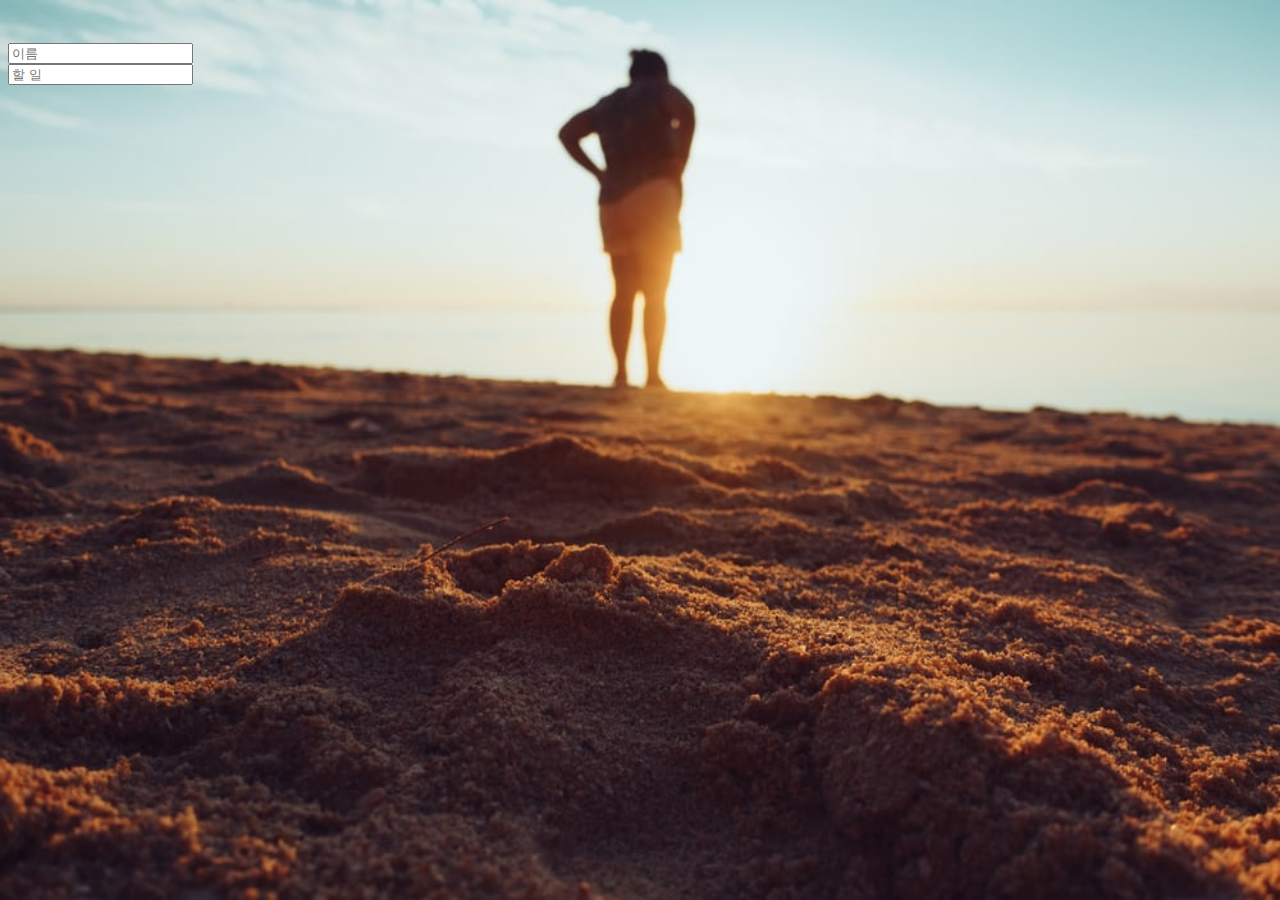
<file: to_do/index.html>
<!DOCTYPE html>
<html lang="ko">
<head>
    <meta charset="UTF-8">
    <meta name="viewport" content="width=device-width, initial-scale=1.0">
    <link rel="stylesheet" href="style.css"/>
    <title>To do website</title>
</head>
<body>
    <div class="js-clock">
        <h1 class="js-title"></h1>
    </div>

    <form class="js-form form">
        <!-- place holder -->
        <input type="text" placeholder="이름">
    </form>

    <form class="js-toDoForm">
        <input type="text" placeholder="할 일">
    </form>
    <ul class="js-toDoList">
    <!-- 여기에 span li 추가 -->
    </ul>

    <span class="js-weather"></span>

    <h4 class="js-greeting greetings"></h4>
    <script src="clock.js"></script>
    <script src="greeting.js"></script>
    <script src="todo.js"></script>
    <script src="bg.js"></script>
    <script src="weather.js"></script>
</body>
</html>
</file>
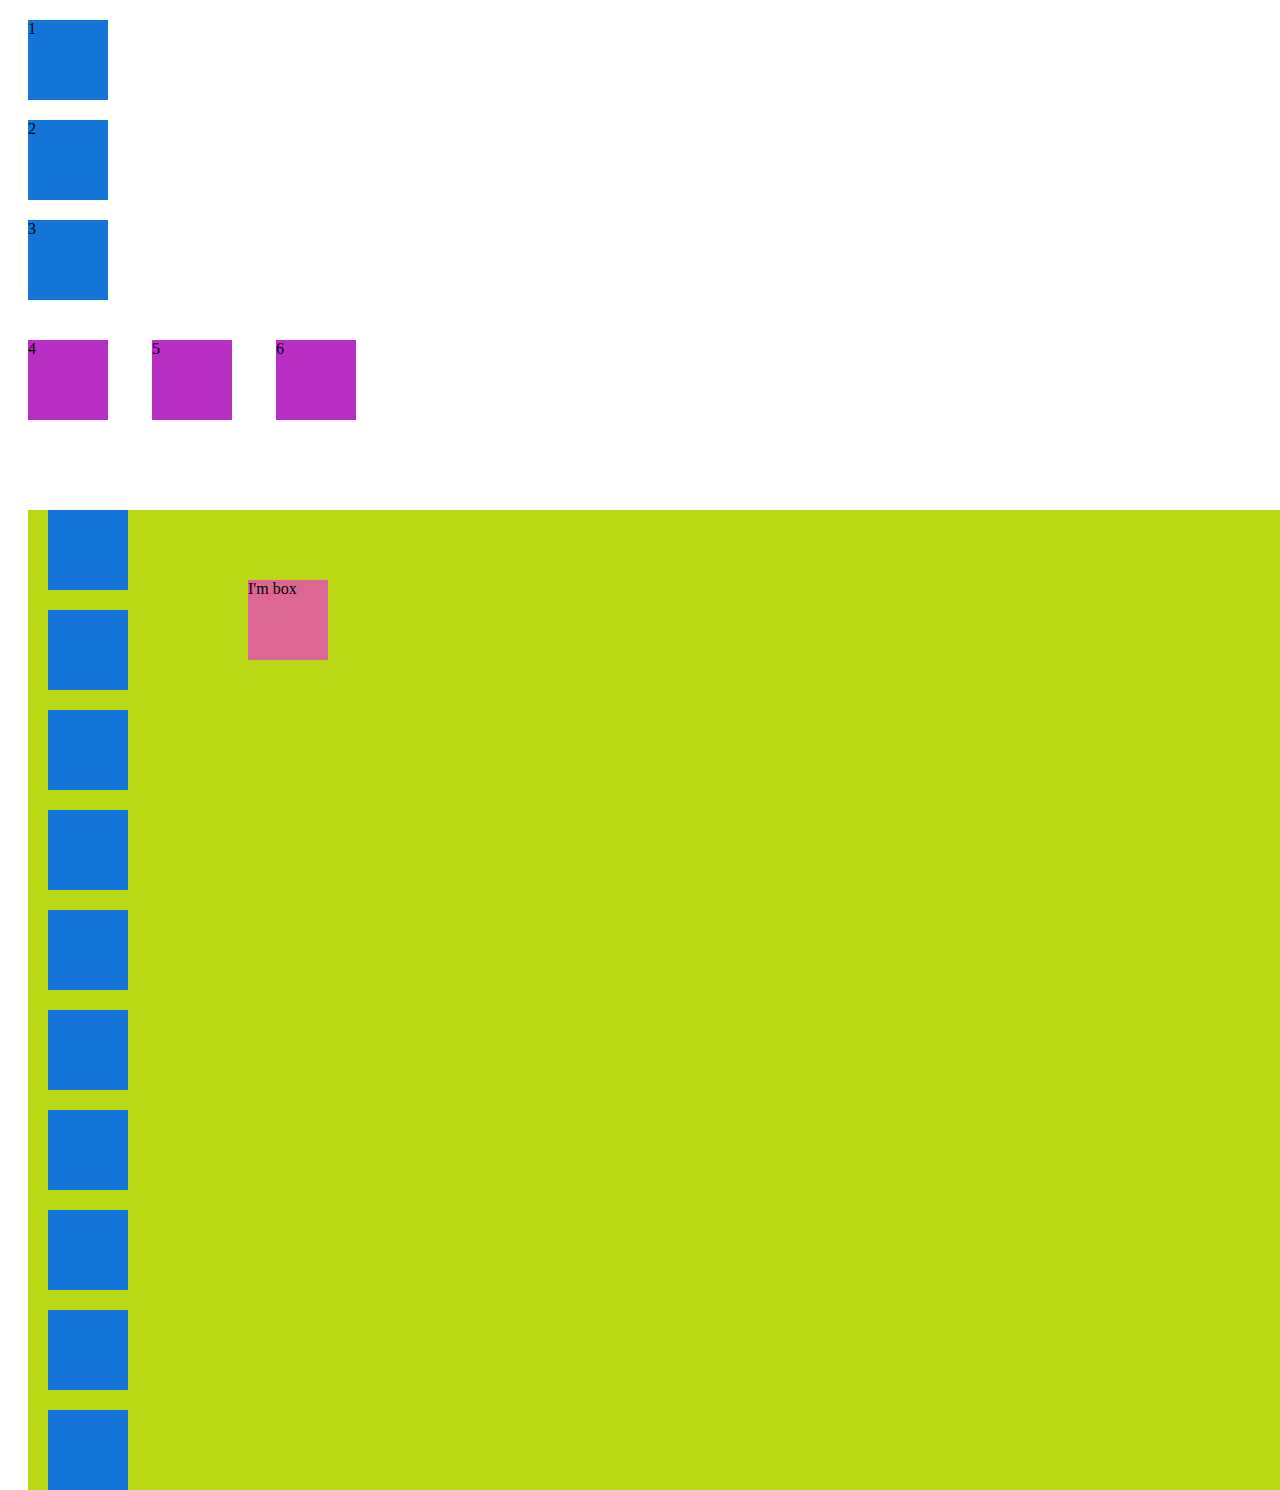
<file: dreamcoding/2_CSS/index.html>
<!DOCTYPE html>
<html lang="en">
<head>
    <meta charset="UTF-8">
    <meta name="viewport" content="width=device-width, initial-scale=1.0">
    <title>Chan</title>
    <link rel="stylesheet" href="style.css">
</head>
<body>
    <div>1</div>
    <div>2</div>
    <div>3</div>

    <span>4</span>
    <span>5</span>
    <span>6</span>

    <article class="container">
        <div></div>
        <div class="box"> I'm box </div>
        <div></div>
        <div></div>
        <div></div>
        <div></div>
        <div></div>
        <div></div>
        <div></div>
        <div></div>
        <div></div>
    </article>
</body>
</html>
</file>
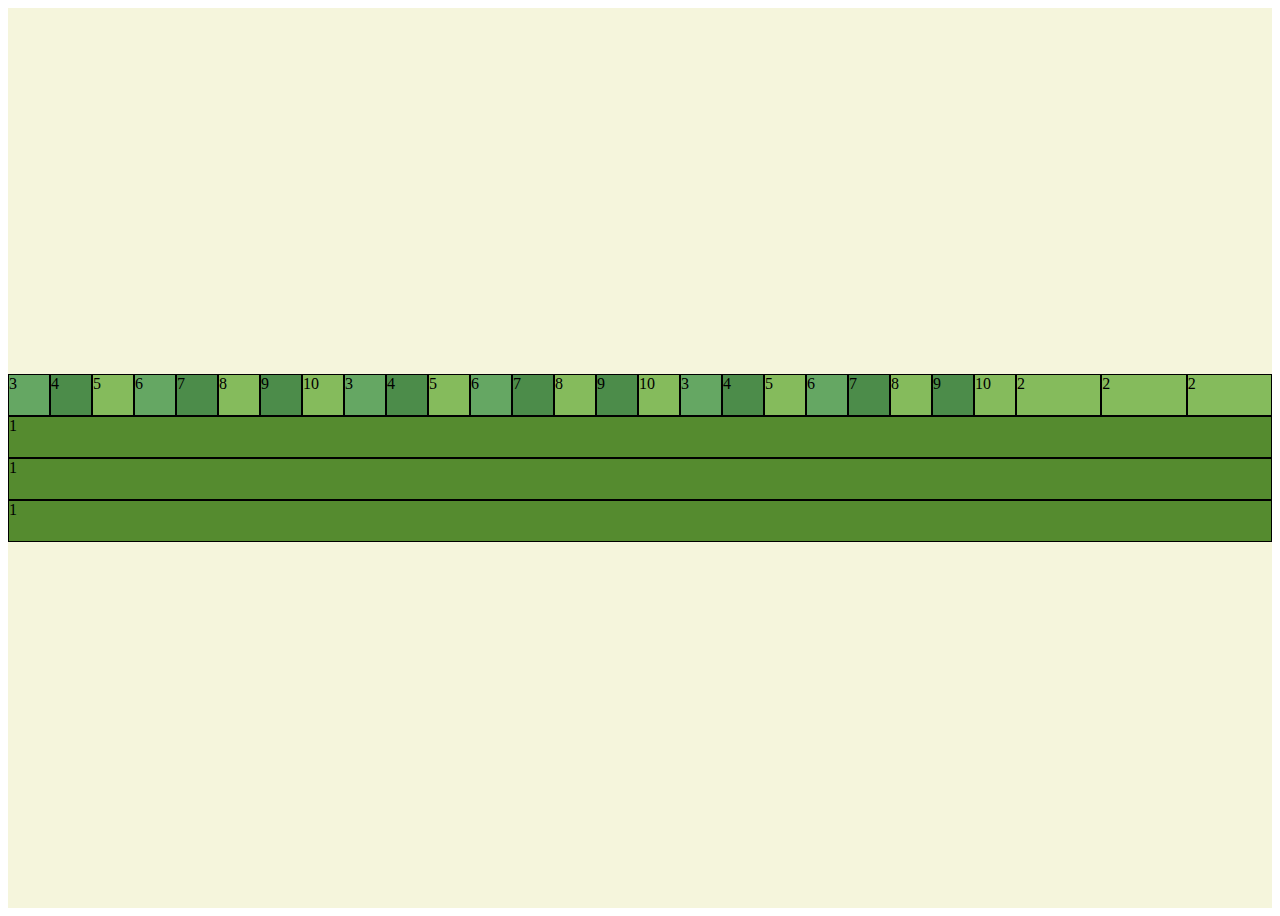
<file: dreamcoding/3_Flexbox/index.html>
<!DOCTYPE html>
<html lang="ko">
<head>
    <meta charset="UTF-8">
    <meta name="viewport" content="width=device-width, initial-scale=1.0">
    <title>FlexBox 이해하고 사용하기</title>
    <link rel="stylesheet" href="style.css">
</head>
<body>
    <div class="container">
        <div class="item item1">1</div>
        <div class="item item2">2</div>
        <div class="item item3">3</div>
        <div class="item item4">4</div>
        <div class="item item5">5</div>
        <div class="item item6">6</div>
        <div class="item item7">7</div>
        <div class="item item8">8</div>
        <div class="item item9">9</div>
        <div class="item item10">10</div>

        <div class="item item1">1</div>
        <div class="item item2">2</div>
        <div class="item item3">3</div>
        <div class="item item4">4</div>
        <div class="item item5">5</div>
        <div class="item item6">6</div>
        <div class="item item7">7</div>
        <div class="item item8">8</div>
        <div class="item item9">9</div>
        <div class="item item10">10</div>

        <div class="item item1">1</div>
        <div class="item item2">2</div>
        <div class="item item3">3</div>
        <div class="item item4">4</div>
        <div class="item item5">5</div>
        <div class="item item6">6</div>
        <div class="item item7">7</div>
        <div class="item item8">8</div>
        <div class="item item9">9</div>
        <div class="item item10">10</div>
    </div>

</body>
</html>
</file>
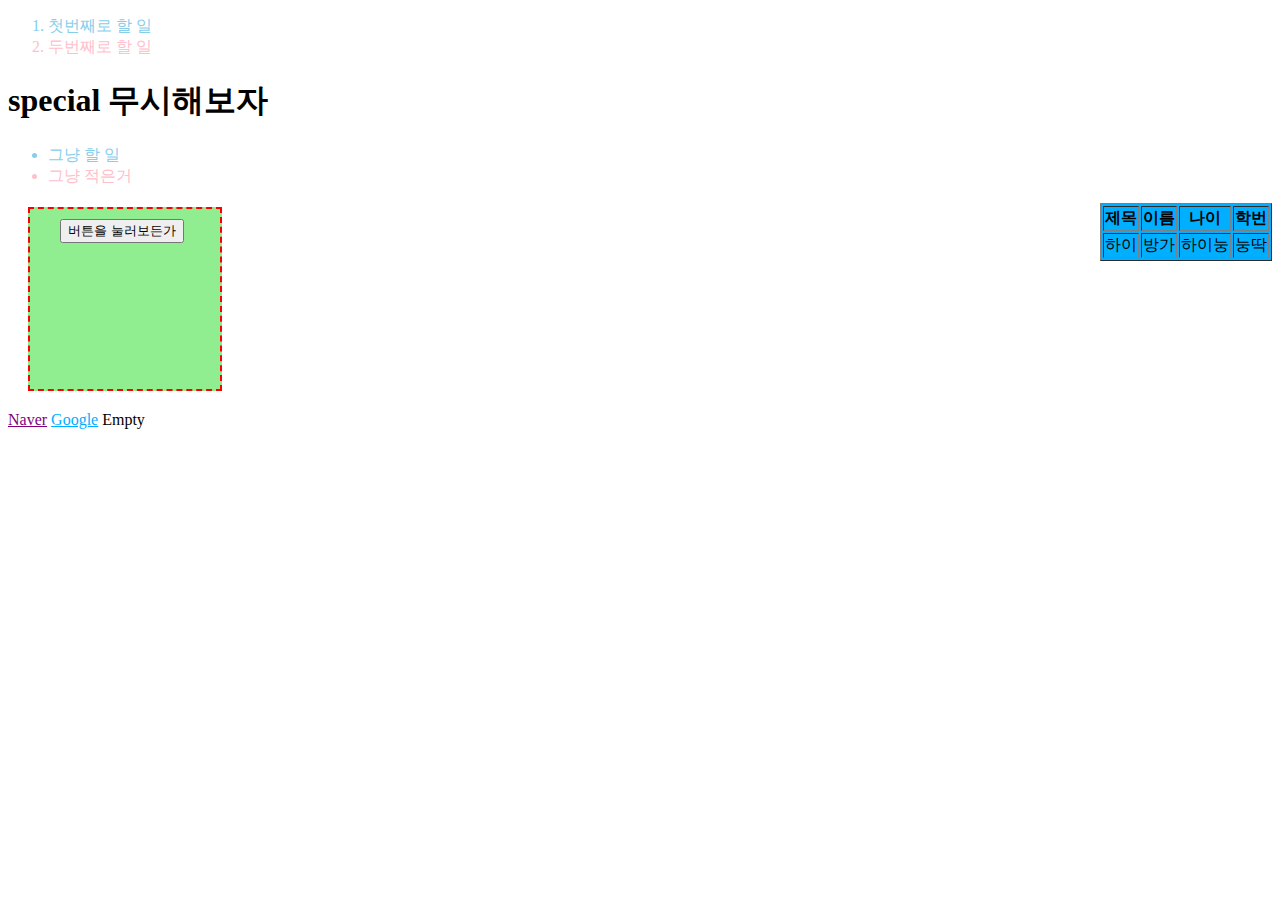
<file: dreamcoding/1_HTML/dreamcoding.html>
<!DOCTYPE html>
<html>
<head>
  <meta charset="utf-8">
  <meta name="viewport" content="width=device-width">
  <title>Chan</title>

  <link rel="stylesheet" href="style.css">
</head>
<body>
  <ol>
    <li id="special">첫번째로 할 일</li>
    <li>두번째로 할 일</li>
  </ol>
  <h1 id="special">
    special 무시해보자
  </h1>
  <ul>
    <li id="special">그냥 할 일</li>
    <li>그냥 적은거</li>
  </ul>
  
  <table border="1" align="right" bgcolor="#00AFFF">
    <thead>
      <th>제목</th>
      <th>이름</th>
      <th>나이</th>
      <th>학번</th>
    </thead>
    <tbody>
      <tr>
        <td>하이</td>
        <td>방가</td>
        <td>하이눙</td>
        <td>눙딱</td>
      </tr>
    </tbody>
  </table>
  <div class="lightgreen">
    <button>버튼을 눌러보든가</button>
  </div>
  <div class="green"></div>
  <a href="naver.com">Naver</a>
  <a href="googlenaver.com">Google</a>
  <a>Empty</a>
</body>
</html>
</file>
<file: to_do/style.css>
h1 {
    display: flex;
    color: #ffffff;

    justify-content: center;
}

body {
    background-color: #e2fdff;
}

li {
    color: white;
}

.form,
.greetings {
    display: none;
}

.showing {
    display: block;
    color: #4a69bd;
}


@keyframes fadeIn {
    from {
        opacity:0;
    }
    to {
        opacity: 1;
    }
    
}

.bgImage{
    position: absolute;
    top: 0;
    left: 0;
    width: 100%;
    height: 100%;
    
    /* Layer의 번호 설정 */
    z-index: -1;

    animation: fadeIn 0.5s linear;
}
</file>
<file: dreamcoding/2_CSS/style.css>
div, span {
    width: 80px;
    height: 80px;
    margin: 20px;
}

 /* 
 display 종류
 
 inline
 inline-block
 block
 */

div {
    background: #1375d8;
    display: block;
}

span {
    background: #b92fc5;
    display:inline-block;
}

/*
position의 종류

static: 원래 있어야 하는 위치에 고정
relative: 상대적으로 내가 설정한 만큼 움직임
absolute: 절대 위치 (좌표)
fixed: 태그 구역을 벗어난 절대 위치
sticky: 스크롤을 내려도 원래있던 자리에 고정
*/
.container {
    background: #bad813;
    left: 20px;
    top: 50px;
    position: relative;
}

.box {
    background: #dd6794;
    left: 200px;
    top: 50px;
    position: absolute;
}
</file>
<file: dreamcoding/3_Flexbox/style.css>
/* 
FLEXBOX
    container prop
        display
        flex-direction
        flex-wrap
        flex-flow
        justify-content
        align-items
        align-content

    item prop    
        order
        flex-grow
        flex-shrink
        flex
        align-self
*/


.container{
    background: beige;
    height: 100vh;
    /*view height*/
    /*%로 하게되면 부모의 크기만큼의 퍼센트*/
    display: flex;
    /* flex 선언 */
    
    flex-direction: row-reverse;
    flex-wrap: wrap-reverse;
    flex-flow: row wrap;

    justify-content: space-evenly;
    /*
    설정한 direction에서 정렬

    flex-start, end
    center
    space-around, between, evenly
    */


    align-content: center;
    /* 
    설정한 축의 반대축에서의 배치
    */

    align-items: center;
    /* 
    baseline
    center
    */

}


.item {
    width: 40px;
    height: 40px;
    border: 1px solid black;
}
.item1 {
    background: #558b2f;

    /* 순서 바꾸기 */
    order: 5;

    /* 화면 크기에 맞춰서 변형시키는 정도 */
    flex-grow: 1;

    /* 줄어들때의 비율 설정 */
    flex-shrink: 2;

    /* grow와 shrink에 대해 한번에 설정 (기본값: auto)*/
    flex-basis: 65%;

    /* 아이템별로 정렬 가능 */
    align-self: center;
}
.item2 {
    background: #85bb5c;

    order: 3;
    flex-grow: 2;
}
.item3 {
    background: #65a763;
}
.item4 {
    background: #4c8c4a;
}
.item5 {
    background: #85bb5c;
}
.item6 {
    background:#65a763;
}
.item7 {
    background: #4c8c4a;
}
.item8 {
    background: #85bb5c;
}
.item9 {
    background: #4c8c4a;
}
.item10 {
    background: #85bb5c;
}
</file>
<file: dreamcoding/1_HTML/style.css>
/* selecor {
  property: value;
} */

* {
    color: black;
  }
  
  
  li {
    color: pink;
  }
  
  
  li#special {
    color: skyblue;
  }
  
  .lightgreen {
    width: 150px;
    height: 150px;
    
    padding: 10px;
    padding-top: 10px;
    padding-bottom: 50px;
    /*시계방향으로 padding */
    padding: 10px 10px 20px 30px;
  
    border-width: 2px;
    border-style: solid;
    border-color: skyblue;
    /* 이것도 시계방향  */
    border: 2px dashed red;
    
    /*자세한건 CSS reference 참조*/
     
    margin: 20px;
    
    background: lightgreen;
  }
  
  button:hover {
    color: orange;
    background: beige;
  }
  
  a[href$=".com"] {
    color: #00AFFF;
  }
  
  a[href^="n"] {
    color:purple;
  }
</file>
